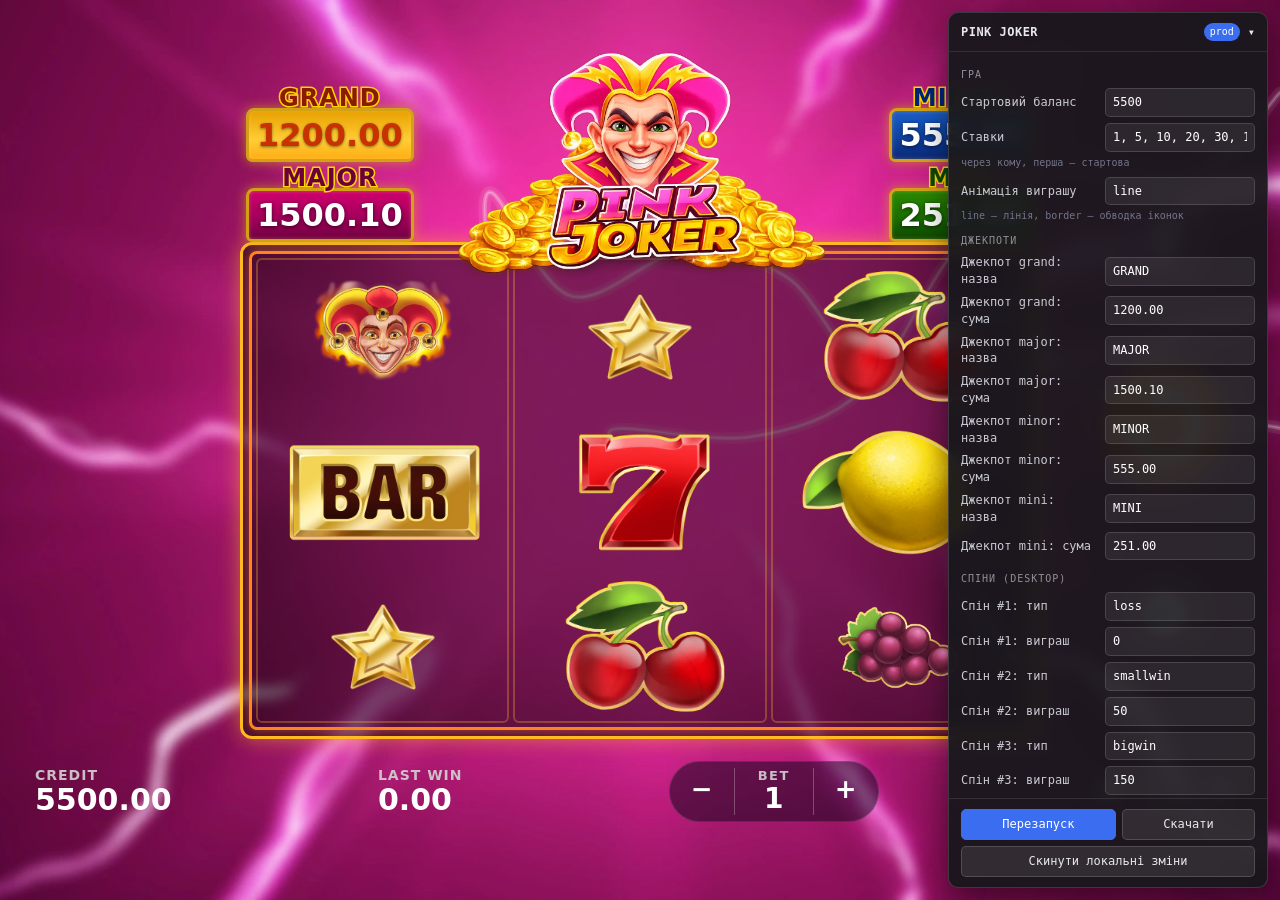
<file: docs/index.html>
<!doctype html>
<html lang="en">
	<head>
		<meta charset="UTF-8">
		<meta name="viewport" content="width=device-width, initial-scale=1.0">
		<link rel="shortcut icon" href="./assets/img/favicon.ico">
		<title>Pink Joker</title>
		<script type="module" crossorigin="" src="./js/index.min.js?v=1792532550575"></script>
		<link rel="modulepreload" crossorigin="" href="./js/common.min.js?v=1792532550575">
		<link rel="stylesheet" crossorigin="" href="./css/index.min.css?v=1792532550575">
	</head>
	<body>
		<div class="wrapper">
			<main class="page">
				<div class="page__container">
					<div class="game">
						<!-- Main area: sidebar left + drum + sidebar right -->
						<div class="game__main">
							<!-- Left sidebar -->
							<div class="game__sidebar game__sidebar--left"></div>
							<!-- Drum + Jackpots above it -->
							<div class="game__field">
								<!-- Jackpots top row — same width as drum -->
								<div class="jackpots" id="jackpots">
									<div class="jackpots__wrap">
										<div class="jackpot jackpot--grand">
											<span class="jackpot__label">GRAND</span>
											<span class="jackpot__value">1000.00</span>
										</div>
										<div class="jackpot jackpot--major">
											<span class="jackpot__label">MAJOR</span>
											<span class="jackpot__value">150.00</span>
										</div>
									</div>
									<div class="logo">
										<img alt="Game logo" fetchpriority="high" src="./assets/img/logo.webp">
									</div>
									<div class="jackpots__wrap">
										<div class="jackpot jackpot--minor">
											<span class="jackpot__label">MINOR</span>
											<span class="jackpot__value">50.00</span>
										</div>
										<div class="jackpot jackpot--mini">
											<span class="jackpot__label">MINI</span>
											<span class="jackpot__value">25.00</span>
										</div>
									</div>
								</div>
								<div class="drum">
									<!-- Center win-line highlight overlay -->
									<div class="drum__payline"></div>
									<div class="drum__spinner">
										<div class="drum__column">
											<div class="drum__image">
												<img alt="Icon game" src="./assets/img/icon/icon-1.webp">
											</div>
											<div class="drum__image">
												<img alt="Icon game" src="./assets/img/icon/icon-2.webp">
											</div>
											<div class="drum__image">
												<img alt="Icon game" src="./assets/img/icon/icon-3.webp">
											</div>
										</div>
										<div class="drum__column">
											<div class="drum__image">
												<img alt="Icon game" src="./assets/img/icon/icon-5.webp">
											</div>
											<div class="drum__image">
												<img alt="Icon game" src="./assets/img/icon/icon-6.webp">
											</div>
											<div class="drum__image">
												<img alt="Icon game" src="./assets/img/icon/icon-7.webp">
											</div>
										</div>
										<div class="drum__column">
											<div class="drum__image">
												<img alt="Icon game" src="./assets/img/icon/icon-1.webp">
											</div>
											<div class="drum__image">
												<img alt="Icon game" src="./assets/img/icon/icon-2.webp">
											</div>
											<div class="drum__image">
												<img alt="Icon game" src="./assets/img/icon/icon-3.webp">
											</div>
										</div>
									</div>
								</div>
							</div>
							<!-- Right sidebar -->
							<div class="game__sidebar game__sidebar--right">
								<a href="#" class="side-btn side-btn--autoplay menu__button-autoplay">
									<span class="side-btn__icon side-btn__icon--autoplay"></span>
								</a>
								<a href="#" class="side-btn side-btn--turbo menu__button-spin">
									<span class="side-btn__icon side-btn__icon--turbo"></span>
								</a>
								<a href="#" class="side-btn side-btn--fast menu__button-auto">
									<span class="side-btn__icon side-btn__icon--fast"></span>
								</a>
							</div>
						</div>
						<!-- Bottom info bar -->
						<div class="menu">
							<div class="menu__info-block">
								<span class="menu__info-label">CREDIT</span>
								<span class="menu__info-value menu__info">
									<span class="number">1000.00</span>
								</span>
							</div>
							<div class="menu__info-block last-win" data-fls-dynamic=".game__main, 767.98, first">
								<span class="menu__info-label">LAST WIN</span>
								<span class="menu__info-value menu__info-win">
									<span class="number">0.00</span>
								</span>
							</div>
							<div class="menu__bet-control" data-fls-dynamic=".game__main, 767.98, last">
								<button class="menu__bet-arrow menu__button-arrow reduce" aria-label="Decrease bet">−</button>
								<div class="menu__bet-center">
									<span class="menu__info-label">BET</span>
									<span class="menu__info-value menu__bet-value">
										<span class="number">1.00</span>
									</span>
								</div>
								<button class="menu__bet-arrow menu__button-arrow increase" aria-label="Increase bet">+</button>
							</div>
							<div class="menu__actions">
								<a href="#" class="menu__sound-btn menu__sound side-btn side-btn--sound">
									<span class="side-btn__icon side-btn__icon--sound"></span>
								</a>
								<button class="menu__action-btn" disabled aria-label="Info">
									<span class="menu__action-icon menu__action-icon--info"></span>
								</button>
								<button class="menu__action-btn" disabled aria-label="Menu">
									<span class="menu__action-icon menu__action-icon--hamburger"></span>
								</button>
							</div>
							<!-- Hidden element needed by JS for showCTA -->
							<div class="menu__bottom hidden"></div>
						</div>
					</div>
					<div class="popup">
						<div class="popup__overlay"></div>
						<div class="popup__content">
							<div class="popup__inner">
								<h2 class="popup__title">Congratulations!</h2>
								<p class="popup__text">Ready to continue playing?</p>
								<a class="cta-button" href="#">Download Now</a>
							</div>
						</div>
					</div>
				</div>
			</main>
		</div>
		<div class="rotate-overlay">
			<div class="rotate-overlay__content">
				<svg xmlns="http://www.w3.org/2000/svg" viewbox="0 0 24 24" fill="none" stroke="currentColor" stroke-width="1.5">
					<rect x="4" y="2" width="16" height="20" rx="2"></rect>
					<path d="M12 18h.01"></path>
				</svg>
				<p>Please rotate your device to portrait mode</p>
			</div>
		</div>
	</body>
</html>
</file>
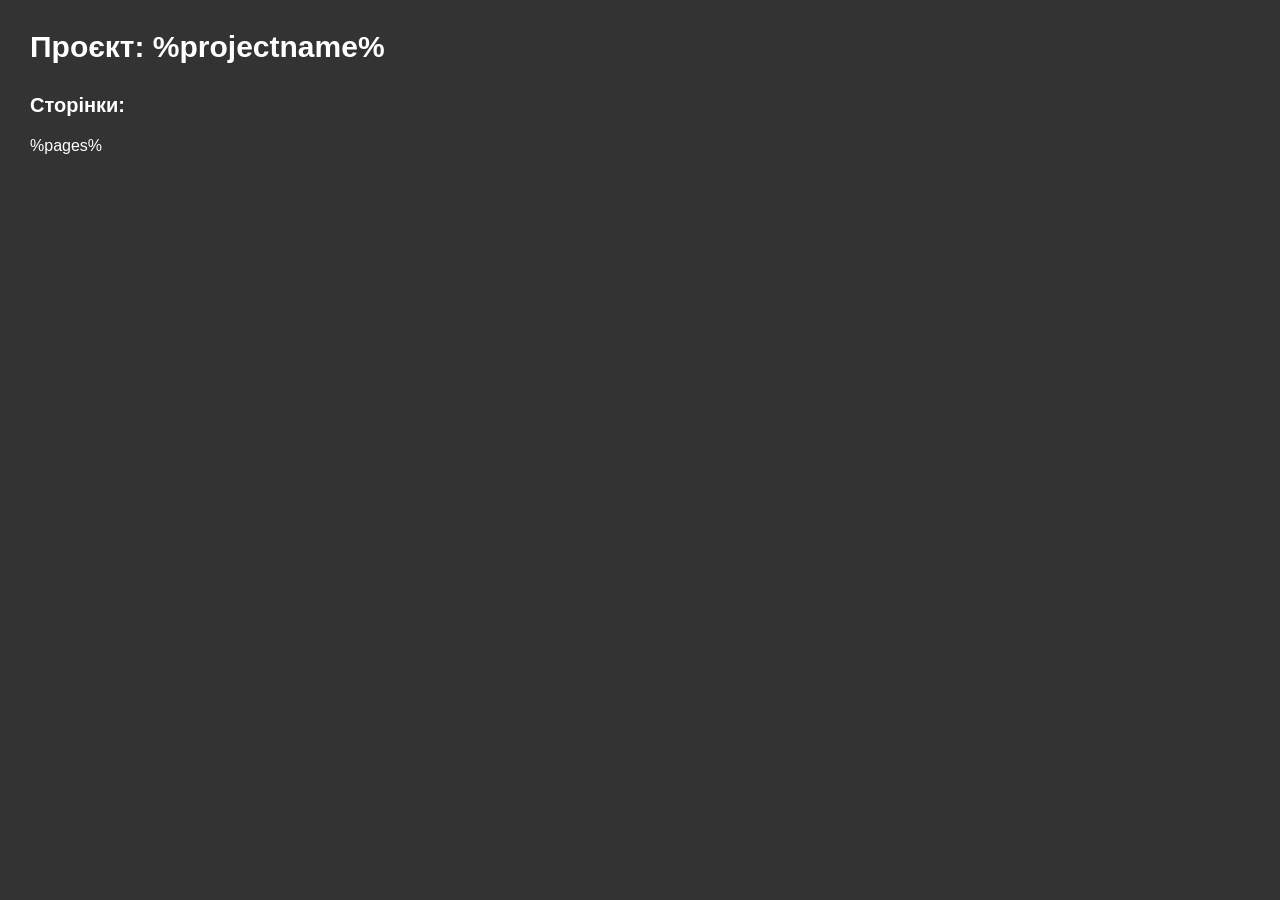
<file: src/projectpage/projectpage.html>
<!DOCTYPE html>
<html lang="ua">
	<head>
		<meta charset="UTF-8">
		<meta name="viewport" content="width=device-width, initial-scale=1.0">
		<meta name="robots" content="noindex, nofollow">
		<title>Проєкт: %projectname%</title>
		<style>
			*,
			*::before,
			*::after {
				box-sizing: border-box;
				margin: 0;
				padding: 0;
				bottom: 0;
			}
			ul li{
				list-style: none;
			}
			a{
				text-decoration: none;
				color: inherit;
			}
			body,
			html {
				height: 100%;
			}
			body {
				font-family: Arial, "Helvetica Neue", Helvetica, sans-serif;
				background-color: #333;
				color: #fff;
			}
			.wrapper {
				min-height: 100%;
				display: flex;
				flex-direction: column;
			}
			.wrapper > main {
				flex-grow: 1;
			}
			.projectpage {
				padding: 30px;
			}
			.projectpage__title {
				font-size: 30px;
				margin-bottom: 30px;
			}
			.projectpage__sub-title {
				font-size: 20px;
				margin-bottom: 20px;
			}
			.projectpage__list {
			}
			.projectpage__list li {
			}
			.projectpage__list a {
				color: yellow;
			}
			.projectpage__list a:hover {
			}
		</style>
	</head>
	<body>
		<div class="wrapper">
			<header class="header"></header>
			<main class="projectpage">
				<h1 class="projectpage__title">Проєкт: %projectname%</h1>
				<h2 class="projectpage__sub-title">Сторінки:</h2>
				<ul class="projectpage__list">
					%pages%
				</ul>
			</main>
			<footer class="footer"></footer>
		</div>
	</body>
</html>
</file>
<file: docs/css/index.min.css>
*{padding:0;margin:0;border:0rem}*,*:before,*:after{box-sizing:border-box}*:before,*:after{display:inline-block}html,body{height:100%}body{line-height:1;scrollbar-gutter:stable;-ms-text-size-adjust:100%;-moz-text-size-adjust:100%;-webkit-text-size-adjust:100%;-webkit-font-smoothing:antialiased;-moz-osx-font-smoothing:grayscale}input,button,textarea{font-family:inherit;font-size:inherit;line-height:inherit;color:inherit;background-color:transparent}input,textarea{width:100%}label{display:inline-block}button,select,option{cursor:pointer}a{display:inline-block;color:inherit;text-decoration:none}ul li{list-style:none}img{max-width:100%;height:auto;vertical-align:middle}h1,h2,h3,h4,h5,h6{font-weight:inherit;font-size:inherit}address{font-style:normal}body{min-width:23.4375rem;color:#000;font-family:system-ui,-apple-system,BlinkMacSystemFont,Segoe UI,Roboto,sans-serif;font-size:1rem;background:#000}[data-fls-scrolllock] body{overflow:hidden;touch-action:none;overscroll-behavior:none}.wrapper{min-height:100%;display:flex;flex-direction:column;overflow:clip}.wrapper>main{flex:1 1 auto}.wrapper>*{min-width:0}.rotate-overlay{display:none;position:fixed;top:0;left:0;width:100%;height:100vh;height:100dvh;z-index:99999;background:#000;align-items:center;justify-content:center}.rotate-overlay__content{display:flex;flex-direction:column;align-items:center;gap:1.5rem;color:#fff;text-align:center;padding:1.25rem}.rotate-overlay__content svg{width:6.25rem;height:6.25rem;animation:rotate-hint 1.5s ease-in-out infinite alternate}.rotate-overlay__content p{font-size:2.5rem;max-width:36rem;line-height:1.4}@keyframes rotate-hint{0%{transform:rotate(0)}to{transform:rotate(-90deg)}}.page{background:linear-gradient(180deg,#3a1a6e,#5a2d91 40%,#6b35a8,#7a3fbf);background:url(../assets/img/bg.webp) center/cover no-repeat;min-height:100vh;min-height:100dvh;display:flex;flex-direction:column}.page__container{display:flex;align-items:center;justify-content:center;flex:1;padding:3.75rem 0 1.25rem}.game{width:100%;height:100vh;height:100dvh;height:100%;display:flex;flex-direction:column;position:relative;z-index:5}.game__main{flex:1;display:grid;grid-template-columns:max(12.5rem,200 / 1440 * 100vw) 1fr max(12.5rem,200 / 1440 * 100vw);gap:0;align-items:stretch;min-height:0}.game__sidebar{display:flex;flex-direction:column;align-items:center;justify-content:center;gap:max(1.25rem,20 / 1440 * 100vw);padding:max(1.25rem,20 / 1440 * 100vw)}.game__sidebar--right{justify-content:space-evenly;padding:max(1rem,16 / 1440 * 100vw) max(0.625rem,10 / 1440 * 100vw)}.game__field{display:flex;flex-direction:column;align-items:center;justify-content:center;padding:0;gap:0}.jackpots{display:flex;align-items:center;justify-content:space-between;row-gap:max(0.625rem,10 / 1440 * 100vw);max-width:50rem;width:100%;padding:0 max(0.375rem,6 / 1440 * 100vw) 0;position:relative}.jackpots__wrap{max-width:100%;display:flex;flex-direction:column;gap:1.625rem}.logo{display:flex;align-items:center;justify-content:center;position:absolute;bottom:-5%;left:50%;max-width:28.75rem;width:100%;height:100%;transform:translate(-50%);z-index:50}.logo img{width:100%;height:auto;display:block}.jackpot{flex:1;display:flex;flex-direction:column;align-items:center;min-width:0;max-width:13.75rem;width:100%;border:max(0.1875rem,3 / 1440 * 100vw) solid #d4a017;border-radius:max(0.5rem,8 / 1440 * 100vw) max(0.5rem,8 / 1440 * 100vw) max(0.375rem,6 / 1440 * 100vw) max(0.375rem,6 / 1440 * 100vw);box-shadow:0 0 max(0.75rem,12 / 1440 * 100vw) #d4a017b3,inset 0 0 max(0.25rem,4 / 1440 * 100vw) #ffd7644d;overflow:visible;position:relative;z-index:100}.jackpot__label{position:absolute;top:-55%;z-index:2;margin-top:max(-0.125rem,-2 / 1440 * 100vw);max-width:6.625rem;width:100%;text-align:center;font-size:max(1.5rem,24 / 1440 * 100vw);font-weight:900;text-transform:uppercase;letter-spacing:max(0.0625rem,1 / 1440 * 100vw);line-height:1.3;white-space:nowrap;color:inherit;-webkit-text-stroke:max(0.1875rem,3 / 1440 * 100vw) #ffd700;paint-order:stroke fill}.jackpot__value{width:100%;text-align:center;font-size:max(2rem,32 / 1440 * 100vw);font-weight:900;line-height:1;padding:max(0.5rem,8 / 1440 * 100vw)}.jackpot--grand{background:linear-gradient(180deg,#e8a000,#ffcd36 60%,#ffad14);justify-self:flex-start}.jackpot--grand .jackpot__label{color:#8b1a00}.jackpot--grand .jackpot__value{color:#c83200;text-shadow:0 max(0.0625rem,1 / 1440 * 100vw) max(0.1875rem,3 / 1440 * 100vw) rgba(0,0,0,.5)}.jackpot--major{background:linear-gradient(180deg,#d0006e,#a0005a 60%,#700040);justify-self:flex-start}.jackpot--major .jackpot__label{color:#6b003a}.jackpot--major .jackpot__value{color:#fff;text-shadow:0 max(0.0625rem,1 / 1440 * 100vw) max(0.25rem,4 / 1440 * 100vw) rgba(0,0,0,.6)}.jackpot--minor{background:linear-gradient(180deg,#1a5ec8,#1040a0 60%,#0a2878);justify-self:flex-end}.jackpot--minor .jackpot__label{color:#00247a}.jackpot--minor .jackpot__value{color:#fff;text-shadow:0 max(0.0625rem,1 / 1440 * 100vw) max(0.25rem,4 / 1440 * 100vw) rgba(0,0,0,.6)}.jackpot--mini{background:linear-gradient(180deg,#2a8a00,#1a6a00 60%,#0e4800);justify-self:flex-end}.jackpot--mini .jackpot__label{color:#0e4800}.jackpot--mini .jackpot__value{color:#fff;text-shadow:0 max(0.0625rem,1 / 1440 * 100vw) max(0.25rem,4 / 1440 * 100vw) rgba(0,0,0,.6)}.side-btn{width:max(5rem,80 / 1440 * 100vw);height:max(5rem,80 / 1440 * 100vw);border-radius:50%;border:max(0.1875rem,3 / 1440 * 100vw) solid rgba(255,255,255,.55);display:flex;flex-direction:column;align-items:center;justify-content:center;cursor:pointer;transition:all .2s ease;color:#fff;text-decoration:none;flex-shrink:0;position:relative}.side-btn:hover{transform:scale(1.08);border-color:#ffffffd9}.side-btn:active{transform:scale(.93)}.side-btn.disabled{opacity:.4;pointer-events:none}.side-btn__icon{display:block;width:max(2.875rem,46 / 1440 * 100vw);height:max(2.875rem,46 / 1440 * 100vw);background-size:contain;background-repeat:no-repeat;background-position:center}.side-btn__icon--menu{background-image:url("data:image/svg+xml,%3Csvg xmlns='http://www.w3.org/2000/svg' fill='white' viewBox='0 0 24 24'%3E%3Cpath d='M3 18h18v-2H3v2zm0-5h18v-2H3v2zm0-7v2h18V6H3z'/%3E%3C/svg%3E")}.side-btn__icon--sound{background-image:url("data:image/svg+xml,%3Csvg xmlns='http://www.w3.org/2000/svg' fill='white' viewBox='0 0 24 24'%3E%3Cpath d='M3 9v6h4l5 5V4L7 9H3zm13.5 3c0-1.77-1.02-3.29-2.5-4.03v8.05c1.48-.73 2.5-2.25 2.5-4.02zM14 3.23v2.06c2.89.86 5 3.54 5 6.71s-2.11 5.85-5 6.71v2.06c4.01-.91 7-4.49 7-8.77s-2.99-7.86-7-8.77z'/%3E%3C/svg%3E")}.side-btn__icon--auto{background-image:url("data: image/svg+xml, %3Csvg xmlns='http://www.w3.org/2000/svg' fill='white' viewBox='0 0 24 24' %3E%3Cpath d='M12 4V1L8 5l4 4V6c3.31 0 6 2.69 6 6 0 1.01-.25 1.97-.7 2.8l1.46 1.46C19.54 15.03 20 13.57 20 12c0-4.42-3.58-8-8-8zm0 14c-3.31 0-6-2.69-6-6 0-1.01.25-1.97.7-2.8L5.24 7.74C4.46 8.97 4 10.43 4 12c0 4.42 3.58 8 8 8v3l4-4-4-4v3z' /%3E%3C/svg%3E")}.side-btn__icon--turbo{background-image:url("data: image/svg+xml, %3Csvg xmlns='http://www.w3.org/2000/svg' fill='white' viewBox='0 0 24 24' %3E%3Cpath d='M12 4V1L8 5l4 4V6c3.31 0 6 2.69 6 6s-2.69 6-6 6-6-2.69-6-6H4c0 4.42 3.58 8 8 8s8-3.58 8-8-3.58-8-8-8z' /%3E%3C/svg%3E")}.side-btn__icon--settings{background-image:url("data:image/svg+xml,%3Csvg xmlns='http://www.w3.org/2000/svg' fill='white' viewBox='0 0 24 24'%3E%3Cpath d='M12 2C6.48 2 2 6.48 2 12s4.48 10 10 10 10-4.48 10-10S17.52 2 12 2zm0 18c-4.42 0-8-3.58-8-8s3.58-8 8-8 8 3.58 8 8-3.58 8-8 8zm0-14c-3.31 0-6 2.69-6 6s2.69 6 6 6 6-2.69 6-6-2.69-6-6-6zm0 10c-2.21 0-4-1.79-4-4s1.79-4 4-4 4 1.79 4 4-1.79 4-4 4z'/%3E%3C/svg%3E")}.side-btn__icon--play{background-image:url("data:image/svg+xml,%3Csvg xmlns='http://www.w3.org/2000/svg' viewBox='0 0 48 48'%3E%3Ccircle cx='24' cy='24' r='20' fill='none' stroke='white' stroke-width='3'/%3E%3Cpolygon fill='white' points='16,15 16,33 28,24'/%3E%3Cpolygon fill='white' points='26,15 26,33 38,24'/%3E%3C/svg%3E")}.side-btn--turbo{width:max(7.5rem,120 / 1440 * 100vw);height:max(7.5rem,120 / 1440 * 100vw);background:linear-gradient(145deg,#ff8c00,#e65000);border:max(0.25rem,4 / 1440 * 100vw) solid rgba(255,200,100,.5);box-shadow:0 0 max(1.5rem,24 / 1440 * 100vw) #e66400b3,0 0 max(3rem,48 / 1440 * 100vw) #e664004d,inset 0 max(0.1875rem,3 / 1440 * 100vw) max(0.375rem,6 / 1440 * 100vw) #ffc8644d}.side-btn--turbo:hover{box-shadow:0 0 max(2rem,32 / 1440 * 100vw) #ff8c00e6,0 0 max(3.75rem,60 / 1440 * 100vw) #ff8c0066}.side-btn--turbo .side-btn__icon--turbo{margin-top:0.3125rem;width:max(6.875rem,110 / 1440 * 100vw);height:max(6.875rem,110 / 1440 * 100vw)}.side-btn--autoplay .side-btn__icon--autoplay{background-image:url("data:image/svg+xml,%3Csvg xmlns='http://www.w3.org/2000/svg' fill='white' viewBox='0 0 24 24'%3E%3Cpath d='M12 4V1L8 5l4 4V6c3.31 0 6 2.69 6 6 0 1.01-.25 1.97-.7 2.8l1.46 1.46C19.54 15.03 20 13.57 20 12c0-4.42-3.58-8-8-8zm0 14c-3.31 0-6-2.69-6-6 0-1.01.25-1.97.7-2.8L5.24 7.74C4.46 8.97 4 10.43 4 12c0 4.42 3.58 8 8 8v3l4-4-4-4v3z'/%3E%3C/svg%3E")}.side-btn--autoplay.active{border-color:#ffb921;box-shadow:0 0 max(1rem,16 / 1440 * 100vw) #ffb92199}.side-btn--autoplay.active .side-btn__icon--autoplay{background-image:url("data:image/svg+xml,%3Csvg xmlns='http://www.w3.org/2000/svg' fill='%23ffb921' viewBox='0 0 24 24'%3E%3Cpath d='M12 4V1L8 5l4 4V6c3.31 0 6 2.69 6 6 0 1.01-.25 1.97-.7 2.8l1.46 1.46C19.54 15.03 20 13.57 20 12c0-4.42-3.58-8-8-8zm0 14c-3.31 0-6-2.69-6-6 0-1.01.25-1.97.7-2.8L5.24 7.74C4.46 8.97 4 10.43 4 12c0 4.42 3.58 8 8 8v3l4-4-4-4v3z'/%3E%3C/svg%3E")}.side-btn--fast .side-btn__icon--fast{background-image:url("data:image/svg+xml,%3Csvg xmlns='http://www.w3.org/2000/svg' viewBox='0 0 48 48'%3E%3Ccircle cx='24' cy='24' r='22' fill='white'/%3E%3Cpath fill='%23111' d='M13 14l10 10-10 10zM25 14l10 10-10 10z'/%3E%3C/svg%3E")}.side-btn.sound-off .side-btn__icon--sound,.side-btn.menu__sound.sound-off .side-btn__icon--sound{background-image:url("data:image/svg+xml,%3Csvg xmlns='http://www.w3.org/2000/svg' fill='white' viewBox='0 0 24 24'%3E%3Cpath d='M16.5 12c0-1.77-1.02-3.29-2.5-4.03v2.21l2.45 2.45c.03-.2.05-.41.05-.63zm2.5 0c0 .94-.2 1.82-.54 2.64l1.51 1.51C20.63 14.91 21 13.5 21 12c0-4.28-2.99-7.86-7-8.77v2.06c2.89.86 5 3.54 5 6.71zM4.27 3L3 4.27 7.73 9H3v6h4l5 5v-6.73l4.25 4.25c-.67.52-1.42.93-2.25 1.18v2.06c1.38-.31 2.63-.95 3.69-1.81L19.73 21 21 19.73l-9-9L4.27 3zM12 4L9.91 6.09 12 8.18V4z'/%3E%3C/svg%3E")}.side-btn.sound-off,.side-btn.menu__sound.sound-off{opacity:.5}.drum{display:flex;align-items:center;justify-content:center;overflow:hidden;position:relative;max-width:50rem;width:100%;border:max(0.1875rem,3 / 1440 * 100vw) solid #ffb921;box-shadow:0 0 max(1.25rem,20 / 1440 * 100vw) #ffb92180,inset 0 0 max(0.625rem,10 / 1440 * 100vw) #ffb92133;padding:max(0.375rem,6 / 1440 * 100vw) max(0.375rem,6 / 1440 * 100vw);border-radius:max(0.75rem,12 / 1440 * 100vw)}.drum:after{position:absolute;content:"";top:0;left:0;width:100%;height:100%;background-color:#00000080}.drum__spinner{width:100%;height:100%;display:grid;grid-template-columns:repeat(3,1fr);position:relative;z-index:10;border:max(0.1875rem,3 / 1440 * 100vw) solid #fe851c;box-shadow:0 0 max(0.5rem,8 / 1440 * 100vw) #fe851c80;border-radius:max(0.5rem,8 / 1440 * 100vw);gap:max(0.25rem,4 / 1440 * 100vw);padding:max(0.25rem,4 / 1440 * 100vw)}.drum__column{position:relative;overflow:hidden;z-index:10;border:max(0.125rem,2 / 1440 * 100vw) solid rgba(255,185,33,.3);border-radius:max(0.375rem,6 / 1440 * 100vw);height:max(29.0625rem,465 / 1440 * 100vw)}.drum__strip{display:flex;flex-direction:column;will-change:transform;filter:blur(0);transition:filter .3s ease-in-out}.drum__strip.active{filter:blur(0.0625rem)}.drum__image{display:flex;align-items:center;justify-content:center;width:100%;height:max(9.6875rem,155 / 1440 * 100vw);flex-shrink:0;padding:max(0.5rem,8 / 1440 * 100vw);position:relative;z-index:3}.drum__image img{position:relative;z-index:3}.drum__image img{max-width:100%;max-height:100%;width:auto;height:auto;object-fit:contain}.menu{width:100%;margin:max(0.75rem,12 / 1440 * 100vw) auto 0 auto;display:flex;align-items:center;justify-content:space-between;gap:max(1.5rem,24 / 1440 * 100vw);padding:max(0.625rem,10 / 1440 * 100vw) max(1.25rem,20 / 1440 * 100vw);color:#fff}.menu__info-block{display:flex;flex-direction:column;align-items:flex-start;gap:0;flex-shrink:0}.menu__info-label{font-size:max(0.875rem,14 / 1440 * 100vw);font-weight:700;color:#d2d2d2e6;letter-spacing:max(0.0625rem,1 / 1440 * 100vw);text-transform:uppercase;line-height:1.2}.menu__info-value{font-size:max(1.875rem,30 / 1440 * 100vw);font-weight:700;color:#fff;line-height:1.1}.menu__bet-control{flex:1;display:flex;align-items:center;justify-content:center;background:#0a051980;border-radius:max(2.5rem,40 / 1440 * 100vw);padding:max(0.375rem,6 / 1440 * 100vw) max(0.625rem,10 / 1440 * 100vw);gap:max(0.625rem,10 / 1440 * 100vw);min-width:0;max-width:max-content;border:max(0.0625rem,1 / 1440 * 100vw) solid rgba(255,255,255,.1)}.menu__bet-center{display:flex;flex-direction:column;align-items:center;gap:0;min-width:max(5rem,80 / 1440 * 100vw);border-left:0.0625rem solid rgba(255,255,255,.25);border-right:0.0625rem solid rgba(255,255,255,.25)}.menu__bet-center .menu__info-label{font-size:max(0.8125rem,13 / 1440 * 100vw);letter-spacing:max(0.09375rem,1.5 / 1440 * 100vw)}.menu__bet-center .menu__info-value{font-size:max(1.75rem,28 / 1440 * 100vw)}.menu__bet-arrow{width:max(2.75rem,44 / 1440 * 100vw);height:max(2.75rem,44 / 1440 * 100vw);border-radius:50%;color:#fff;font-size:max(1.625rem,26 / 1440 * 100vw);font-weight:700;line-height:1;display:flex;align-items:center;justify-content:center;cursor:pointer;transition:background .15s ease,transform .1s ease;flex-shrink:0;padding:0 0 0.25rem;-webkit-user-select:none;user-select:none}.menu__bet-arrow:hover{background:#0a0519a6;border-color:#ffffff80}.menu__bet-arrow:active{transform:scale(.9)}.menu__actions{display:flex;align-items:center;gap:max(0.5rem,8 / 1440 * 100vw);flex-shrink:0}.menu__sound-btn{flex-shrink:0;width:max(3rem,48 / 1440 * 100vw);height:max(3rem,48 / 1440 * 100vw);border-radius:50%;border:none;display:flex;align-items:center;justify-content:center;cursor:pointer;text-decoration:none;color:#fff;transition:all .2s ease}.menu__sound-btn:hover{transform:scale(1.08)}.menu__sound-btn:active{transform:scale(.92)}.menu__sound-btn .side-btn__icon--sound{width:max(2.25rem,36 / 1440 * 100vw);height:max(2.25rem,36 / 1440 * 100vw)}.menu__action-btn{flex-shrink:0;width:max(3rem,48 / 1440 * 100vw);height:max(3rem,48 / 1440 * 100vw);border-radius:50%;background:transparent;border:none;display:flex;align-items:center;justify-content:center;cursor:default;opacity:.75;padding:0}.menu__action-icon{display:block;background-size:contain;background-repeat:no-repeat;background-position:center;width:max(2.25rem,36 / 1440 * 100vw);height:max(2.25rem,36 / 1440 * 100vw)}.menu__action-icon--info{background-image:url("data:image/svg+xml,%3Csvg xmlns='http://www.w3.org/2000/svg' fill='none' viewBox='0 0 24 24'%3E%3Ccircle cx='12' cy='12' r='10' stroke='white' stroke-width='2'/%3E%3Cpath d='M12 11v5' stroke='white' stroke-width='2' stroke-linecap='round'/%3E%3Ccircle cx='12' cy='7.5' r='1' fill='white'/%3E%3C/svg%3E")}.menu__action-icon--hamburger{background-image:url("data:image/svg+xml,%3Csvg xmlns='http://www.w3.org/2000/svg' fill='white' viewBox='0 0 24 24'%3E%3Cpath d='M3 18h18v-2H3v2zm0-5h18v-2H3v2zm0-7v2h18V6H3z'/%3E%3C/svg%3E")}.menu__bottom,.menu__bottom.hidden{display:none}.menu__button-spin,.menu__button-auto{transition:opacity .3s ease,filter .3s ease}.bigwin-animation{animation:pulse .3s ease-in-out infinite alternate}.smallwin-animation{animation:pulse .5s ease-in-out 2}@keyframes pulse{0%{box-shadow:0 0 max(0.5rem,8 / 1440 * 100vw) #ffb92180}to{box-shadow:0 0 max(2.5rem,40 / 1440 * 100vw) #ffd700e6,0 0 max(4.375rem,70 / 1440 * 100vw) #ffd70080}}.win-flash{position:absolute;width:max(1.25rem,20 / 1440 * 100vw);height:max(1.25rem,20 / 1440 * 100vw);background:radial-gradient(circle,rgb(255,255,255) 0%,rgba(255,215,0,.8) 50%,transparent 70%);border-radius:50%;pointer-events:none;animation:flash .6s ease-out forwards;z-index:100}@keyframes flash{0%{transform:scale(0);opacity:1}to{transform:scale(3);opacity:0}}.win-line-svg{opacity:0;transition:opacity .3s ease}.win-line-svg.visible{opacity:1}.win-line{fill:none;stroke:#fc0;stroke-width:max(0.375rem,6 / 1440 * 100vw);stroke-linecap:round;stroke-linejoin:round;filter:drop-shadow(0 0 max(0.5rem,8 / 1440 * 100vw) rgba(255,200,0,.8));animation:lineGlow .5s ease-in-out infinite alternate}.win-line-dot{fill:#fff;stroke:#fc0;stroke-width:max(0.1875rem,3 / 1440 * 100vw);filter:drop-shadow(0 0 max(0.375rem,6 / 1440 * 100vw) rgba(255,200,0,.9));animation:dotPulse .4s ease-in-out infinite alternate}@keyframes lineGlow{0%{stroke-width:max(0.3125rem,5 / 1440 * 100vw)}to{stroke-width:max(0.5rem,8 / 1440 * 100vw)}}@keyframes dotPulse{0%{r:6;opacity:.8}to{r:10;opacity:1}}.drum__image.dimmed{filter:brightness(.35);transition:filter .3s ease}.drum__image.winning{animation:wobble .4s ease-in-out infinite;filter:brightness(1.2) drop-shadow(0 0 max(0.625rem,10 / 1440 * 100vw) rgba(255,215,0,.9));z-index:20;position:relative}@keyframes wobble{0%{transform:rotate(0)}25%{transform:rotate(5deg)}50%{transform:rotate(0)}75%{transform:rotate(-5deg)}to{transform:rotate(0)}}.drum__image.win-border-animation{position:relative;z-index:20}.win-border-svg{opacity:0;transition:opacity .3s ease}.win-border-svg.active{opacity:1}@keyframes borderRotate{0%{stroke-dashoffset:0}to{stroke-dashoffset:-800}}@keyframes borderRotate2{0%{stroke-dashoffset:-400}to{stroke-dashoffset:-1200}}.paylines-svg{opacity:0;transition:opacity .3s ease}.paylines-svg.visible{opacity:1}.payline{fill:none;stroke:#ffb921;stroke-width:max(0.3125rem,5 / 1440 * 100vw);stroke-linecap:round;stroke-linejoin:round;filter:drop-shadow(0 0 max(0.25rem,4 / 1440 * 100vw) rgba(0,0,0,.5))}.payline-stroke{fill:none;stroke:#d53404;stroke-width:max(0.5625rem,9 / 1440 * 100vw);stroke-linecap:round;stroke-linejoin:round}.popup{position:fixed;top:0;left:0;width:100%;height:100%;z-index:1000;opacity:0;visibility:hidden;transition:opacity .5s ease,visibility .5s ease}.popup.show{opacity:1;visibility:visible}.popup.show .popup__overlay{opacity:1}.popup.show .popup__content{scale:1;opacity:1}.popup__overlay{position:absolute;inset:0;background:#000000a6;-webkit-backdrop-filter:blur(0.625rem);backdrop-filter:blur(0.625rem);opacity:0;transition:opacity .5s ease}.popup__content{position:absolute;top:50%;left:50%;transform:translate(-50%,-50%);scale:.7;opacity:0;transition:all .5s cubic-bezier(.68,-.55,.265,1.55);z-index:100}.popup__inner{background:linear-gradient(135deg,#9a1875,#ff37e4);border:max(0.25rem,4 / 1440 * 100vw) solid #ffd700;border-radius:max(1.875rem,30 / 1440 * 100vw);padding:max(3.125rem,50 / 1440 * 100vw) max(3.75rem,60 / 1440 * 100vw);text-align:center;box-shadow:0 max(1.25rem,20 / 1440 * 100vw) max(3.75rem,60 / 1440 * 100vw) #ffd7004d;display:flex;flex-direction:column;align-items:center}.popup__title{font-size:max(3rem,48 / 1440 * 100vw);font-weight:700;color:gold;margin-bottom:max(1.25rem,20 / 1440 * 100vw);text-transform:uppercase;letter-spacing:max(0.125rem,2 / 1440 * 100vw)}.popup__text{font-size:max(1.5rem,24 / 1440 * 100vw);font-weight:600;color:#fff;margin-bottom:max(2.5rem,40 / 1440 * 100vw)}.cta-button{background:linear-gradient(135deg,#1a6b1a,#28a428);color:#fff;padding:max(0.9375rem,15 / 1440 * 100vw) max(2.5rem,40 / 1440 * 100vw);font-size:max(1.375rem,22 / 1440 * 100vw);font-weight:700;border-radius:max(0.75rem,12 / 1440 * 100vw);border:max(0.125rem,2 / 1440 * 100vw) solid #6ddc00;text-align:center;animation:ctaPulse 1.5s ease-in-out infinite;text-decoration:none;display:inline-block}@keyframes ctaPulse{0%{transform:scale(1);box-shadow:0 0 #28a428b3}50%{transform:scale(1.05);box-shadow:0 0 1.25rem 0.625rem #28a4284d}to{transform:scale(1);box-shadow:0 0 #28a42800}}.confetti-canvas{position:fixed;inset:0;pointer-events:none;z-index:99;opacity:0;transition:opacity .3s ease}.popup.show .confetti-canvas{opacity:1}.confetti-canvas canvas{display:block}.bonus-coin{position:fixed;width:1.625rem;height:1.625rem;border-radius:50%;background:radial-gradient(circle at 35% 35%,#fff7a0,gold 40%,#b8860b);border:0.125rem solid #f5a623;box-shadow:0 0 0.625rem #ffd700e6,0 0 1.25rem #ffd70066;pointer-events:none;z-index:9999;transform:translate(-50%,-50%);animation:bonusCoinFly .8s cubic-bezier(.4,0,.2,1) forwards}@keyframes bonusCoinFly{0%{transform:translate(-50%,-50%) rotate(0) scale(1.2);opacity:1}80%{opacity:1;transform:translate(calc(-50% + var(--tx)),calc(-50% + var(--ty))) rotate(var(--rotate)) scale(.8)}to{transform:translate(calc(-50% + var(--tx)),calc(-50% + var(--ty))) rotate(var(--rotate)) scale(0);opacity:0}}.balance-flash{animation:balanceFlash .3s ease-out}@keyframes balanceFlash{0%{transform:scale(1);color:#fff}50%{transform:scale(1.25);color:gold;text-shadow:0 0 1rem rgb(255,215,0)}to{transform:scale(1);color:#fff}}@media not (max-width:90em){[class*=__container]{padding-left:0.9375rem}[class*=__container]{padding-right:0.9375rem}}@media (max-width:61.99875em){.game__main{grid-template-columns:max(7.5rem,120 / 1440 * 100vw) 1fr max(7.5rem,120 / 1440 * 100vw)}.game__sidebar{padding:0.625rem}}@media (max-width:47.99875em){.page__container{padding:0 0.9375rem}.game__main{display:flex;flex-direction:column;gap:0.3125rem}.game__sidebar{align-items:center;flex-direction:row}.game__sidebar--left{order:1}.game__sidebar--right{padding:0.625rem 0.375rem;order:4}.game__field{order:2}.jackpots{gap:0.1875rem;padding:0 0.1875rem}.logo{max-width:max(16.25rem,260 / 1440 * 100vw);bottom:-10%}.jackpot{border-width:0.125rem;border-radius:0.375rem 0.375rem 0.25rem 0.25rem}.jackpot__label{font-size:0.75rem;-webkit-text-stroke:0.09375rem #ffd700}.jackpot__value{font-size:0.875rem;padding:0.5rem 0.25rem 0.375rem}.side-btn{width:3rem;height:3rem;border-width:0.125rem}.side-btn__icon{width:1.75rem;height:1.75rem}.side-btn--turbo{width:4rem;height:4rem;border-width:0.1875rem}.side-btn--turbo .side-btn__icon--turbo{margin-top:0.15625rem;width:2.625rem;height:2.625rem}.drum{padding:0.1875rem;border-width:0.125rem;border-radius:0.5rem}.drum__spinner{border-width:0.125rem;border-radius:0.375rem;gap:0.125rem;padding:0.125rem}.drum__column{height:18.75rem;border-width:0.0625rem;border-radius:0.25rem}.drum__image{height:6.25rem;padding:0}.menu{padding:0 0.5rem 0.5rem;margin-top:0;gap:0.75rem}.menu__info-block.last-win{order:3;align-items:center}.menu__info-label{font-size:0.6875rem}.menu__info-value{font-size:1.25rem}.menu__bet-control{border-radius:1.875rem;padding:0 0.5rem;gap:0.375rem;order:4;align-self:center}.menu__bet-center{min-width:3.75rem}.menu__bet-center .menu__info-label{font-size:0.625rem}.menu__bet-center .menu__info-value{font-size:1.125rem}.menu__bet-arrow{width:2.125rem;height:2.125rem;font-size:1.25rem;border-width:0.09375rem}.menu__actions{gap:0.375rem}.menu__sound-btn{width:2.25rem;height:2.25rem}.menu__sound-btn .side-btn__icon--sound{width:1.25rem;height:1.25rem}.menu__action-btn{width:2.25rem;height:2.25rem}.menu__action-icon{width:1.625rem;height:1.625rem}.win-flash{width:1.25rem;height:1.25rem}.popup__inner{padding:2.5rem 1.875rem;border-radius:1.25rem;border-width:0.1875rem}.popup__title{font-size:1.5rem;margin-bottom:0.9375rem}.popup__text{font-size:1rem;margin-bottom:1.875rem}.cta-button{padding:0.9375rem 1.875rem;font-size:1.125rem;border-radius:0.625rem}}@media (max-height:45em){.game__main{gap:0.3125rem}}@media (orientation:landscape)and (max-height:31.25rem)and (max-width:47.99875em){.wrapper{display:none}.rotate-overlay{display:flex;overflow:hidden;touch-action:none;overscroll-behavior:none}}@media (not (max-width:23.4375em))and (max-width:90em){[class*=__container]{padding-left:clamp(0.9375rem,0.9375rem + 0vw,0.9375rem)}[class*=__container]{padding-right:clamp(0.9375rem,0.9375rem + 0vw,0.9375rem)}}@media (max-width:23.4375em){[class*=__container]{padding-left:0.9375rem}[class*=__container]{padding-right:0.9375rem}}
</file>
